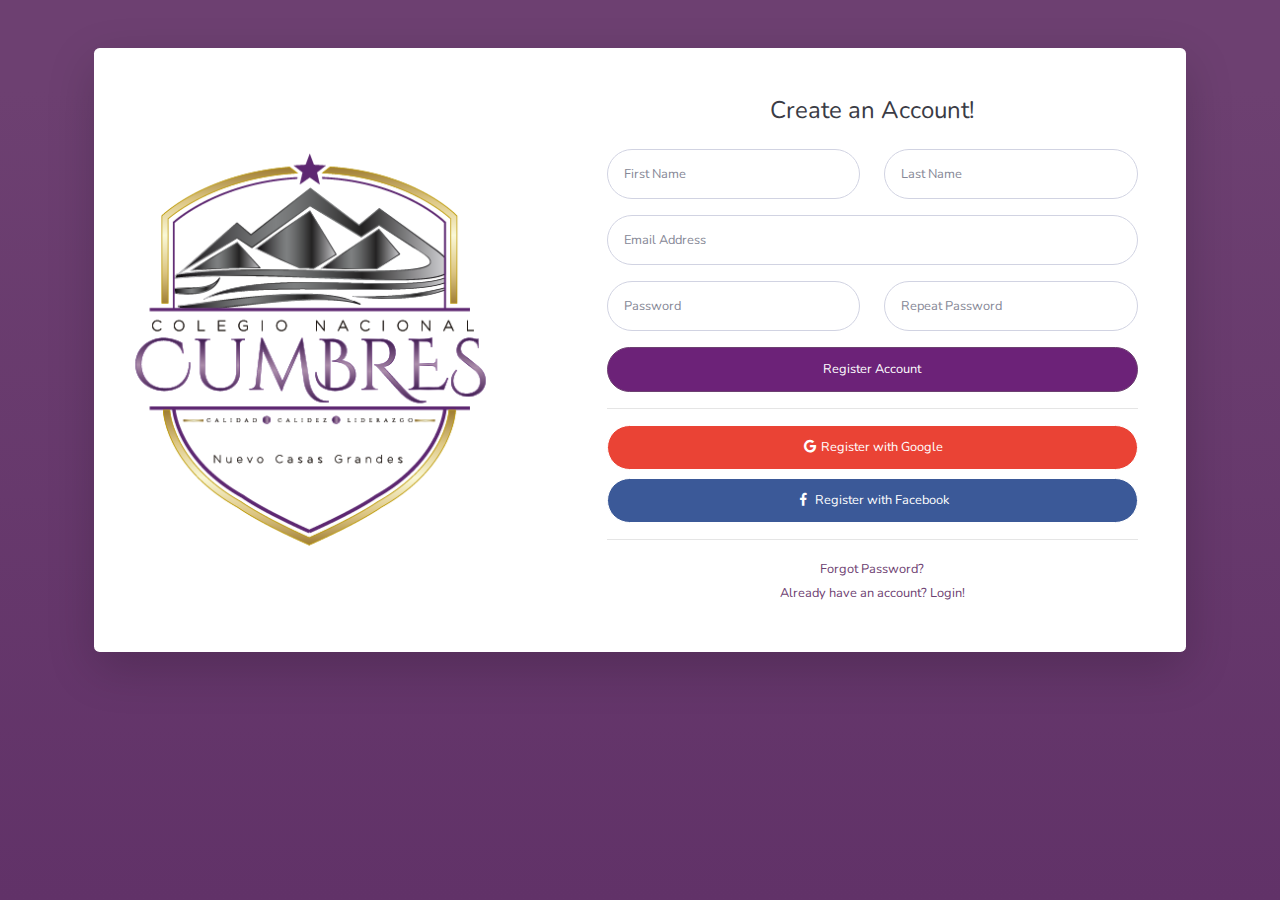
<file: public/register.blade.html>
<!DOCTYPE html>
<html lang="en">

<head>

  <meta charset="utf-8">
  <meta http-equiv="X-UA-Compatible" content="IE=edge">
  <meta name="viewport" content="width=device-width, initial-scale=1, shrink-to-fit=no">
  <meta name="description" content="">
  <meta name="author" content="">

  <title>SB Admin 2 - Register</title>

  <!-- Custom fonts for this template-->
  <link href="vendor/fontawesome-free/css/all.min.css" rel="stylesheet" type="text/css">
  <link href="https://fonts.googleapis.com/css?family=Nunito:200,200i,300,300i,400,400i,600,600i,700,700i,800,800i,900,900i" rel="stylesheet">

  <!-- Custom styles for this template-->
  <link href="css/sb-admin-2.min.css" rel="stylesheet">

</head>

<body class="bg-gradient-primary">

  <div class="container">

    <div class="card o-hidden border-0 shadow-lg my-5">
      <div class="card-body p-0">
        <!-- Nested Row within Card Body -->
        <div class="row">
          <div class="col-lg-5 d-none d-lg-block bg-register-image"></div>
          <div class="col-lg-7">
            <div class="p-5">
              <div class="text-center">
                <h1 class="h4 text-gray-900 mb-4">Create an Account!</h1>
              </div>
              <form class="user">
                <div class="form-group row">
                  <div class="col-sm-6 mb-3 mb-sm-0">
                    <input type="text" class="form-control form-control-user" id="exampleFirstName" placeholder="First Name">
                  </div>
                  <div class="col-sm-6">
                    <input type="text" class="form-control form-control-user" id="exampleLastName" placeholder="Last Name">
                  </div>
                </div>
                <div class="form-group">
                  <input type="email" class="form-control form-control-user" id="exampleInputEmail" placeholder="Email Address">
                </div>
                <div class="form-group row">
                  <div class="col-sm-6 mb-3 mb-sm-0">
                    <input type="password" class="form-control form-control-user" id="exampleInputPassword" placeholder="Password">
                  </div>
                  <div class="col-sm-6">
                    <input type="password" class="form-control form-control-user" id="exampleRepeatPassword" placeholder="Repeat Password">
                  </div>
                </div>
                <a href="login.html" class="btn btn-primary btn-user btn-block">
                  Register Account
                </a>
                <hr>
                <a href="index.html" class="btn btn-google btn-user btn-block">
                  <i class="fab fa-google fa-fw"></i> Register with Google
                </a>
                <a href="index.html" class="btn btn-facebook btn-user btn-block">
                  <i class="fab fa-facebook-f fa-fw"></i> Register with Facebook
                </a>
              </form>
              <hr>
              <div class="text-center">
                <a class="small" href="forgot-password.html">Forgot Password?</a>
              </div>
              <div class="text-center">
                <a class="small" href="login.html">Already have an account? Login!</a>
              </div>
            </div>
          </div>
        </div>
      </div>
    </div>

  </div>

  <!-- Bootstrap core JavaScript-->
  <script src="vendor/jquery/jquery.min.js"></script>
  <script src="vendor/bootstrap/js/bootstrap.bundle.min.js"></script>

  <!-- Core plugin JavaScript-->
  <script src="vendor/jquery-easing/jquery.easing.min.js"></script>

  <!-- Custom scripts for all pages-->
  <script src="js/sb-admin-2.min.js"></script>

</body>

</html>
</file>
<file: public/vendor/fontawesome-free/css/all.min.css>
.fa,.fab,.fal,.far,.fas{-moz-osx-font-smoothing:grayscale;-webkit-font-smoothing:antialiased;display:inline-block;font-style:normal;font-variant:normal;text-rendering:auto;line-height:1}.fa-lg{font-size:1.33333em;line-height:.75em;vertical-align:-.0667em}.fa-xs{font-size:.75em}.fa-sm{font-size:.875em}.fa-1x{font-size:1em}.fa-2x{font-size:2em}.fa-3x{font-size:3em}.fa-4x{font-size:4em}.fa-5x{font-size:5em}.fa-6x{font-size:6em}.fa-7x{font-size:7em}.fa-8x{font-size:8em}.fa-9x{font-size:9em}.fa-10x{font-size:10em}.fa-fw{text-align:center;width:1.25em}.fa-ul{list-style-type:none;margin-left:2.5em;padding-left:0}.fa-ul>li{position:relative}.fa-li{left:-2em;position:absolute;text-align:center;width:2em;line-height:inherit}.fa-border{border:.08em solid #eee;border-radius:.1em;padding:.2em .25em .15em}.fa-pull-left{float:left}.fa-pull-right{float:right}.fa.fa-pull-left,.fab.fa-pull-left,.fal.fa-pull-left,.far.fa-pull-left,.fas.fa-pull-left{margin-right:.3em}.fa.fa-pull-right,.fab.fa-pull-right,.fal.fa-pull-right,.far.fa-pull-right,.fas.fa-pull-right{margin-left:.3em}.fa-spin{animation:fa-spin 2s infinite linear}.fa-pulse{animation:fa-spin 1s infinite steps(8)}@keyframes fa-spin{0%{transform:rotate(0deg)}to{transform:rotate(1turn)}}.fa-rotate-90{-ms-filter:"progid:DXImageTransform.Microsoft.BasicImage(rotation=1)";transform:rotate(90deg)}.fa-rotate-180{-ms-filter:"progid:DXImageTransform.Microsoft.BasicImage(rotation=2)";transform:rotate(180deg)}.fa-rotate-270{-ms-filter:"progid:DXImageTransform.Microsoft.BasicImage(rotation=3)";transform:rotate(270deg)}.fa-flip-horizontal{-ms-filter:"progid:DXImageTransform.Microsoft.BasicImage(rotation=0, mirror=1)";transform:scaleX(-1)}.fa-flip-vertical{transform:scaleY(-1)}.fa-flip-both,.fa-flip-horizontal.fa-flip-vertical,.fa-flip-vertical{-ms-filter:"progid:DXImageTransform.Microsoft.BasicImage(rotation=2, mirror=1)"}.fa-flip-both,.fa-flip-horizontal.fa-flip-vertical{transform:scale(-1)}:root .fa-flip-both,:root .fa-flip-horizontal,:root .fa-flip-vertical,:root .fa-rotate-90,:root .fa-rotate-180,:root .fa-rotate-270{filter:none}.fa-stack{display:inline-block;height:2em;line-height:2em;position:relative;vertical-align:middle;width:2.5em}.fa-stack-1x,.fa-stack-2x{left:0;position:absolute;text-align:center;width:100%}.fa-stack-1x{line-height:inherit}.fa-stack-2x{font-size:2em}.fa-inverse{color:#fff}.fa-500px:before{content:"\f26e"}.fa-accessible-icon:before{content:"\f368"}.fa-accusoft:before{content:"\f369"}.fa-acquisitions-incorporated:before{content:"\f6af"}.fa-ad:before{content:"\f641"}.fa-address-book:before{content:"\f2b9"}.fa-address-card:before{content:"\f2bb"}.fa-adjust:before{content:"\f042"}.fa-adn:before{content:"\f170"}.fa-adobe:before{content:"\f778"}.fa-adversal:before{content:"\f36a"}.fa-affiliatetheme:before{content:"\f36b"}.fa-air-freshener:before{content:"\f5d0"}.fa-algolia:before{content:"\f36c"}.fa-align-center:before{content:"\f037"}.fa-align-justify:before{content:"\f039"}.fa-align-left:before{content:"\f036"}.fa-align-right:before{content:"\f038"}.fa-alipay:before{content:"\f642"}.fa-allergies:before{content:"\f461"}.fa-amazon:before{content:"\f270"}.fa-amazon-pay:before{content:"\f42c"}.fa-ambulance:before{content:"\f0f9"}.fa-american-sign-language-interpreting:before{content:"\f2a3"}.fa-amilia:before{content:"\f36d"}.fa-anchor:before{content:"\f13d"}.fa-android:before{content:"\f17b"}.fa-angellist:before{content:"\f209"}.fa-angle-double-down:before{content:"\f103"}.fa-angle-double-left:before{content:"\f100"}.fa-angle-double-right:before{content:"\f101"}.fa-angle-double-up:before{content:"\f102"}.fa-angle-down:before{content:"\f107"}.fa-angle-left:before{content:"\f104"}.fa-angle-right:before{content:"\f105"}.fa-angle-up:before{content:"\f106"}.fa-angry:before{content:"\f556"}.fa-angrycreative:before{content:"\f36e"}.fa-angular:before{content:"\f420"}.fa-ankh:before{content:"\f644"}.fa-app-store:before{content:"\f36f"}.fa-app-store-ios:before{content:"\f370"}.fa-apper:before{content:"\f371"}.fa-apple:before{content:"\f179"}.fa-apple-alt:before{content:"\f5d1"}.fa-apple-pay:before{content:"\f415"}.fa-archive:before{content:"\f187"}.fa-archway:before{content:"\f557"}.fa-arrow-alt-circle-down:before{content:"\f358"}.fa-arrow-alt-circle-left:before{content:"\f359"}.fa-arrow-alt-circle-right:before{content:"\f35a"}.fa-arrow-alt-circle-up:before{content:"\f35b"}.fa-arrow-circle-down:before{content:"\f0ab"}.fa-arrow-circle-left:before{content:"\f0a8"}.fa-arrow-circle-right:before{content:"\f0a9"}.fa-arrow-circle-up:before{content:"\f0aa"}.fa-arrow-down:before{content:"\f063"}.fa-arrow-left:before{content:"\f060"}.fa-arrow-right:before{content:"\f061"}.fa-arrow-up:before{content:"\f062"}.fa-arrows-alt:before{content:"\f0b2"}.fa-arrows-alt-h:before{content:"\f337"}.fa-arrows-alt-v:before{content:"\f338"}.fa-artstation:before{content:"\f77a"}.fa-assistive-listening-systems:before{content:"\f2a2"}.fa-asterisk:before{content:"\f069"}.fa-asymmetrik:before{content:"\f372"}.fa-at:before{content:"\f1fa"}.fa-atlas:before{content:"\f558"}.fa-atlassian:before{content:"\f77b"}.fa-atom:before{content:"\f5d2"}.fa-audible:before{content:"\f373"}.fa-audio-description:before{content:"\f29e"}.fa-autoprefixer:before{content:"\f41c"}.fa-avianex:before{content:"\f374"}.fa-aviato:before{content:"\f421"}.fa-award:before{content:"\f559"}.fa-aws:before{content:"\f375"}.fa-baby:before{content:"\f77c"}.fa-baby-carriage:before{content:"\f77d"}.fa-backspace:before{content:"\f55a"}.fa-backward:before{content:"\f04a"}.fa-bacon:before{content:"\f7e5"}.fa-balance-scale:before{content:"\f24e"}.fa-ban:before{content:"\f05e"}.fa-band-aid:before{content:"\f462"}.fa-bandcamp:before{content:"\f2d5"}.fa-barcode:before{content:"\f02a"}.fa-bars:before{content:"\f0c9"}.fa-baseball-ball:before{content:"\f433"}.fa-basketball-ball:before{content:"\f434"}.fa-bath:before{content:"\f2cd"}.fa-battery-empty:before{content:"\f244"}.fa-battery-full:before{content:"\f240"}.fa-battery-half:before{content:"\f242"}.fa-battery-quarter:before{content:"\f243"}.fa-battery-three-quarters:before{content:"\f241"}.fa-bed:before{content:"\f236"}.fa-beer:before{content:"\f0fc"}.fa-behance:before{content:"\f1b4"}.fa-behance-square:before{content:"\f1b5"}.fa-bell:before{content:"\f0f3"}.fa-bell-slash:before{content:"\f1f6"}.fa-bezier-curve:before{content:"\f55b"}.fa-bible:before{content:"\f647"}.fa-bicycle:before{content:"\f206"}.fa-bimobject:before{content:"\f378"}.fa-binoculars:before{content:"\f1e5"}.fa-biohazard:before{content:"\f780"}.fa-birthday-cake:before{content:"\f1fd"}.fa-bitbucket:before{content:"\f171"}.fa-bitcoin:before{content:"\f379"}.fa-bity:before{content:"\f37a"}.fa-black-tie:before{content:"\f27e"}.fa-blackberry:before{content:"\f37b"}.fa-blender:before{content:"\f517"}.fa-blender-phone:before{content:"\f6b6"}.fa-blind:before{content:"\f29d"}.fa-blog:before{content:"\f781"}.fa-blogger:before{content:"\f37c"}.fa-blogger-b:before{content:"\f37d"}.fa-bluetooth:before{content:"\f293"}.fa-bluetooth-b:before{content:"\f294"}.fa-bold:before{content:"\f032"}.fa-bolt:before{content:"\f0e7"}.fa-bomb:before{content:"\f1e2"}.fa-bone:before{content:"\f5d7"}.fa-bong:before{content:"\f55c"}.fa-book:before{content:"\f02d"}.fa-book-dead:before{content:"\f6b7"}.fa-book-medical:before{content:"\f7e6"}.fa-book-open:before{content:"\f518"}.fa-book-reader:before{content:"\f5da"}.fa-bookmark:before{content:"\f02e"}.fa-bowling-ball:before{content:"\f436"}.fa-box:before{content:"\f466"}.fa-box-open:before{content:"\f49e"}.fa-boxes:before{content:"\f468"}.fa-braille:before{content:"\f2a1"}.fa-brain:before{content:"\f5dc"}.fa-bread-slice:before{content:"\f7ec"}.fa-briefcase:before{content:"\f0b1"}.fa-briefcase-medical:before{content:"\f469"}.fa-broadcast-tower:before{content:"\f519"}.fa-broom:before{content:"\f51a"}.fa-brush:before{content:"\f55d"}.fa-btc:before{content:"\f15a"}.fa-bug:before{content:"\f188"}.fa-building:before{content:"\f1ad"}.fa-bullhorn:before{content:"\f0a1"}.fa-bullseye:before{content:"\f140"}.fa-burn:before{content:"\f46a"}.fa-buromobelexperte:before{content:"\f37f"}.fa-bus:before{content:"\f207"}.fa-bus-alt:before{content:"\f55e"}.fa-business-time:before{content:"\f64a"}.fa-buysellads:before{content:"\f20d"}.fa-calculator:before{content:"\f1ec"}.fa-calendar:before{content:"\f133"}.fa-calendar-alt:before{content:"\f073"}.fa-calendar-check:before{content:"\f274"}.fa-calendar-day:before{content:"\f783"}.fa-calendar-minus:before{content:"\f272"}.fa-calendar-plus:before{content:"\f271"}.fa-calendar-times:before{content:"\f273"}.fa-calendar-week:before{content:"\f784"}.fa-camera:before{content:"\f030"}.fa-camera-retro:before{content:"\f083"}.fa-campground:before{content:"\f6bb"}.fa-canadian-maple-leaf:before{content:"\f785"}.fa-candy-cane:before{content:"\f786"}.fa-cannabis:before{content:"\f55f"}.fa-capsules:before{content:"\f46b"}.fa-car:before{content:"\f1b9"}.fa-car-alt:before{content:"\f5de"}.fa-car-battery:before{content:"\f5df"}.fa-car-crash:before{content:"\f5e1"}.fa-car-side:before{content:"\f5e4"}.fa-caret-down:before{content:"\f0d7"}.fa-caret-left:before{content:"\f0d9"}.fa-caret-right:before{content:"\f0da"}.fa-caret-square-down:before{content:"\f150"}.fa-caret-square-left:before{content:"\f191"}.fa-caret-square-right:before{content:"\f152"}.fa-caret-square-up:before{content:"\f151"}.fa-caret-up:before{content:"\f0d8"}.fa-carrot:before{content:"\f787"}.fa-cart-arrow-down:before{content:"\f218"}.fa-cart-plus:before{content:"\f217"}.fa-cash-register:before{content:"\f788"}.fa-cat:before{content:"\f6be"}.fa-cc-amazon-pay:before{content:"\f42d"}.fa-cc-amex:before{content:"\f1f3"}.fa-cc-apple-pay:before{content:"\f416"}.fa-cc-diners-club:before{content:"\f24c"}.fa-cc-discover:before{content:"\f1f2"}.fa-cc-jcb:before{content:"\f24b"}.fa-cc-mastercard:before{content:"\f1f1"}.fa-cc-paypal:before{content:"\f1f4"}.fa-cc-stripe:before{content:"\f1f5"}.fa-cc-visa:before{content:"\f1f0"}.fa-centercode:before{content:"\f380"}.fa-centos:before{content:"\f789"}.fa-certificate:before{content:"\f0a3"}.fa-chair:before{content:"\f6c0"}.fa-chalkboard:before{content:"\f51b"}.fa-chalkboard-teacher:before{content:"\f51c"}.fa-charging-station:before{content:"\f5e7"}.fa-chart-area:before{content:"\f1fe"}.fa-chart-bar:before{content:"\f080"}.fa-chart-line:before{content:"\f201"}.fa-chart-pie:before{content:"\f200"}.fa-check:before{content:"\f00c"}.fa-check-circle:before{content:"\f058"}.fa-check-double:before{content:"\f560"}.fa-check-square:before{content:"\f14a"}.fa-cheese:before{content:"\f7ef"}.fa-chess:before{content:"\f439"}.fa-chess-bishop:before{content:"\f43a"}.fa-chess-board:before{content:"\f43c"}.fa-chess-king:before{content:"\f43f"}.fa-chess-knight:before{content:"\f441"}.fa-chess-pawn:before{content:"\f443"}.fa-chess-queen:before{content:"\f445"}.fa-chess-rook:before{content:"\f447"}.fa-chevron-circle-down:before{content:"\f13a"}.fa-chevron-circle-left:before{content:"\f137"}.fa-chevron-circle-right:before{content:"\f138"}.fa-chevron-circle-up:before{content:"\f139"}.fa-chevron-down:before{content:"\f078"}.fa-chevron-left:before{content:"\f053"}.fa-chevron-right:before{content:"\f054"}.fa-chevron-up:before{content:"\f077"}.fa-child:before{content:"\f1ae"}.fa-chrome:before{content:"\f268"}.fa-church:before{content:"\f51d"}.fa-circle:before{content:"\f111"}.fa-circle-notch:before{content:"\f1ce"}.fa-city:before{content:"\f64f"}.fa-clinic-medical:before{content:"\f7f2"}.fa-clipboard:before{content:"\f328"}.fa-clipboard-check:before{content:"\f46c"}.fa-clipboard-list:before{content:"\f46d"}.fa-clock:before{content:"\f017"}.fa-clone:before{content:"\f24d"}.fa-closed-captioning:before{content:"\f20a"}.fa-cloud:before{content:"\f0c2"}.fa-cloud-download-alt:before{content:"\f381"}.fa-cloud-meatball:before{content:"\f73b"}.fa-cloud-moon:before{content:"\f6c3"}.fa-cloud-moon-rain:before{content:"\f73c"}.fa-cloud-rain:before{content:"\f73d"}.fa-cloud-showers-heavy:before{content:"\f740"}.fa-cloud-sun:before{content:"\f6c4"}.fa-cloud-sun-rain:before{content:"\f743"}.fa-cloud-upload-alt:before{content:"\f382"}.fa-cloudscale:before{content:"\f383"}.fa-cloudsmith:before{content:"\f384"}.fa-cloudversify:before{content:"\f385"}.fa-cocktail:before{content:"\f561"}.fa-code:before{content:"\f121"}.fa-code-branch:before{content:"\f126"}.fa-codepen:before{content:"\f1cb"}.fa-codiepie:before{content:"\f284"}.fa-coffee:before{content:"\f0f4"}.fa-cog:before{content:"\f013"}.fa-cogs:before{content:"\f085"}.fa-coins:before{content:"\f51e"}.fa-columns:before{content:"\f0db"}.fa-comment:before{content:"\f075"}.fa-comment-alt:before{content:"\f27a"}.fa-comment-dollar:before{content:"\f651"}.fa-comment-dots:before{content:"\f4ad"}.fa-comment-medical:before{content:"\f7f5"}.fa-comment-slash:before{content:"\f4b3"}.fa-comments:before{content:"\f086"}.fa-comments-dollar:before{content:"\f653"}.fa-compact-disc:before{content:"\f51f"}.fa-compass:before{content:"\f14e"}.fa-compress:before{content:"\f066"}.fa-compress-arrows-alt:before{content:"\f78c"}.fa-concierge-bell:before{content:"\f562"}.fa-confluence:before{content:"\f78d"}.fa-connectdevelop:before{content:"\f20e"}.fa-contao:before{content:"\f26d"}.fa-cookie:before{content:"\f563"}.fa-cookie-bite:before{content:"\f564"}.fa-copy:before{content:"\f0c5"}.fa-copyright:before{content:"\f1f9"}.fa-couch:before{content:"\f4b8"}.fa-cpanel:before{content:"\f388"}.fa-creative-commons:before{content:"\f25e"}.fa-creative-commons-by:before{content:"\f4e7"}.fa-creative-commons-nc:before{content:"\f4e8"}.fa-creative-commons-nc-eu:before{content:"\f4e9"}.fa-creative-commons-nc-jp:before{content:"\f4ea"}.fa-creative-commons-nd:before{content:"\f4eb"}.fa-creative-commons-pd:before{content:"\f4ec"}.fa-creative-commons-pd-alt:before{content:"\f4ed"}.fa-creative-commons-remix:before{content:"\f4ee"}.fa-creative-commons-sa:before{content:"\f4ef"}.fa-creative-commons-sampling:before{content:"\f4f0"}.fa-creative-commons-sampling-plus:before{content:"\f4f1"}.fa-creative-commons-share:before{content:"\f4f2"}.fa-creative-commons-zero:before{content:"\f4f3"}.fa-credit-card:before{content:"\f09d"}.fa-critical-role:before{content:"\f6c9"}.fa-crop:before{content:"\f125"}.fa-crop-alt:before{content:"\f565"}.fa-cross:before{content:"\f654"}.fa-crosshairs:before{content:"\f05b"}.fa-crow:before{content:"\f520"}.fa-crown:before{content:"\f521"}.fa-crutch:before{content:"\f7f7"}.fa-css3:before{content:"\f13c"}.fa-css3-alt:before{content:"\f38b"}.fa-cube:before{content:"\f1b2"}.fa-cubes:before{content:"\f1b3"}.fa-cut:before{content:"\f0c4"}.fa-cuttlefish:before{content:"\f38c"}.fa-d-and-d:before{content:"\f38d"}.fa-d-and-d-beyond:before{content:"\f6ca"}.fa-dashcube:before{content:"\f210"}.fa-database:before{content:"\f1c0"}.fa-deaf:before{content:"\f2a4"}.fa-delicious:before{content:"\f1a5"}.fa-democrat:before{content:"\f747"}.fa-deploydog:before{content:"\f38e"}.fa-deskpro:before{content:"\f38f"}.fa-desktop:before{content:"\f108"}.fa-dev:before{content:"\f6cc"}.fa-deviantart:before{content:"\f1bd"}.fa-dharmachakra:before{content:"\f655"}.fa-dhl:before{content:"\f790"}.fa-diagnoses:before{content:"\f470"}.fa-diaspora:before{content:"\f791"}.fa-dice:before{content:"\f522"}.fa-dice-d20:before{content:"\f6cf"}.fa-dice-d6:before{content:"\f6d1"}.fa-dice-five:before{content:"\f523"}.fa-dice-four:before{content:"\f524"}.fa-dice-one:before{content:"\f525"}.fa-dice-six:before{content:"\f526"}.fa-dice-three:before{content:"\f527"}.fa-dice-two:before{content:"\f528"}.fa-digg:before{content:"\f1a6"}.fa-digital-ocean:before{content:"\f391"}.fa-digital-tachograph:before{content:"\f566"}.fa-directions:before{content:"\f5eb"}.fa-discord:before{content:"\f392"}.fa-discourse:before{content:"\f393"}.fa-divide:before{content:"\f529"}.fa-dizzy:before{content:"\f567"}.fa-dna:before{content:"\f471"}.fa-dochub:before{content:"\f394"}.fa-docker:before{content:"\f395"}.fa-dog:before{content:"\f6d3"}.fa-dollar-sign:before{content:"\f155"}.fa-dolly:before{content:"\f472"}.fa-dolly-flatbed:before{content:"\f474"}.fa-donate:before{content:"\f4b9"}.fa-door-closed:before{content:"\f52a"}.fa-door-open:before{content:"\f52b"}.fa-dot-circle:before{content:"\f192"}.fa-dove:before{content:"\f4ba"}.fa-download:before{content:"\f019"}.fa-draft2digital:before{content:"\f396"}.fa-drafting-compass:before{content:"\f568"}.fa-dragon:before{content:"\f6d5"}.fa-draw-polygon:before{content:"\f5ee"}.fa-dribbble:before{content:"\f17d"}.fa-dribbble-square:before{content:"\f397"}.fa-dropbox:before{content:"\f16b"}.fa-drum:before{content:"\f569"}.fa-drum-steelpan:before{content:"\f56a"}.fa-drumstick-bite:before{content:"\f6d7"}.fa-drupal:before{content:"\f1a9"}.fa-dumbbell:before{content:"\f44b"}.fa-dumpster:before{content:"\f793"}.fa-dumpster-fire:before{content:"\f794"}.fa-dungeon:before{content:"\f6d9"}.fa-dyalog:before{content:"\f399"}.fa-earlybirds:before{content:"\f39a"}.fa-ebay:before{content:"\f4f4"}.fa-edge:before{content:"\f282"}.fa-edit:before{content:"\f044"}.fa-egg:before{content:"\f7fb"}.fa-eject:before{content:"\f052"}.fa-elementor:before{content:"\f430"}.fa-ellipsis-h:before{content:"\f141"}.fa-ellipsis-v:before{content:"\f142"}.fa-ello:before{content:"\f5f1"}.fa-ember:before{content:"\f423"}.fa-empire:before{content:"\f1d1"}.fa-envelope:before{content:"\f0e0"}.fa-envelope-open:before{content:"\f2b6"}.fa-envelope-open-text:before{content:"\f658"}.fa-envelope-square:before{content:"\f199"}.fa-envira:before{content:"\f299"}.fa-equals:before{content:"\f52c"}.fa-eraser:before{content:"\f12d"}.fa-erlang:before{content:"\f39d"}.fa-ethereum:before{content:"\f42e"}.fa-ethernet:before{content:"\f796"}.fa-etsy:before{content:"\f2d7"}.fa-euro-sign:before{content:"\f153"}.fa-exchange-alt:before{content:"\f362"}.fa-exclamation:before{content:"\f12a"}.fa-exclamation-circle:before{content:"\f06a"}.fa-exclamation-triangle:before{content:"\f071"}.fa-expand:before{content:"\f065"}.fa-expand-arrows-alt:before{content:"\f31e"}.fa-expeditedssl:before{content:"\f23e"}.fa-external-link-alt:before{content:"\f35d"}.fa-external-link-square-alt:before{content:"\f360"}.fa-eye:before{content:"\f06e"}.fa-eye-dropper:before{content:"\f1fb"}.fa-eye-slash:before{content:"\f070"}.fa-facebook:before{content:"\f09a"}.fa-facebook-f:before{content:"\f39e"}.fa-facebook-messenger:before{content:"\f39f"}.fa-facebook-square:before{content:"\f082"}.fa-fantasy-flight-games:before{content:"\f6dc"}.fa-fast-backward:before{content:"\f049"}.fa-fast-forward:before{content:"\f050"}.fa-fax:before{content:"\f1ac"}.fa-feather:before{content:"\f52d"}.fa-feather-alt:before{content:"\f56b"}.fa-fedex:before{content:"\f797"}.fa-fedora:before{content:"\f798"}.fa-female:before{content:"\f182"}.fa-fighter-jet:before{content:"\f0fb"}.fa-figma:before{content:"\f799"}.fa-file:before{content:"\f15b"}.fa-file-alt:before{content:"\f15c"}.fa-file-archive:before{content:"\f1c6"}.fa-file-audio:before{content:"\f1c7"}.fa-file-code:before{content:"\f1c9"}.fa-file-contract:before{content:"\f56c"}.fa-file-csv:before{content:"\f6dd"}.fa-file-download:before{content:"\f56d"}.fa-file-excel:before{content:"\f1c3"}.fa-file-export:before{content:"\f56e"}.fa-file-image:before{content:"\f1c5"}.fa-file-import:before{content:"\f56f"}.fa-file-invoice:before{content:"\f570"}.fa-file-invoice-dollar:before{content:"\f571"}.fa-file-medical:before{content:"\f477"}.fa-file-medical-alt:before{content:"\f478"}.fa-file-pdf:before{content:"\f1c1"}.fa-file-powerpoint:before{content:"\f1c4"}.fa-file-prescription:before{content:"\f572"}.fa-file-signature:before{content:"\f573"}.fa-file-upload:before{content:"\f574"}.fa-file-video:before{content:"\f1c8"}.fa-file-word:before{content:"\f1c2"}.fa-fill:before{content:"\f575"}.fa-fill-drip:before{content:"\f576"}.fa-film:before{content:"\f008"}.fa-filter:before{content:"\f0b0"}.fa-fingerprint:before{content:"\f577"}.fa-fire:before{content:"\f06d"}.fa-fire-alt:before{content:"\f7e4"}.fa-fire-extinguisher:before{content:"\f134"}.fa-firefox:before{content:"\f269"}.fa-first-aid:before{content:"\f479"}.fa-first-order:before{content:"\f2b0"}.fa-first-order-alt:before{content:"\f50a"}.fa-firstdraft:before{content:"\f3a1"}.fa-fish:before{content:"\f578"}.fa-fist-raised:before{content:"\f6de"}.fa-flag:before{content:"\f024"}.fa-flag-checkered:before{content:"\f11e"}.fa-flag-usa:before{content:"\f74d"}.fa-flask:before{content:"\f0c3"}.fa-flickr:before{content:"\f16e"}.fa-flipboard:before{content:"\f44d"}.fa-flushed:before{content:"\f579"}.fa-fly:before{content:"\f417"}.fa-folder:before{content:"\f07b"}.fa-folder-minus:before{content:"\f65d"}.fa-folder-open:before{content:"\f07c"}.fa-folder-plus:before{content:"\f65e"}.fa-font:before{content:"\f031"}.fa-font-awesome:before{content:"\f2b4"}.fa-font-awesome-alt:before{content:"\f35c"}.fa-font-awesome-flag:before{content:"\f425"}.fa-font-awesome-logo-full:before{content:"\f4e6"}.fa-fonticons:before{content:"\f280"}.fa-fonticons-fi:before{content:"\f3a2"}.fa-football-ball:before{content:"\f44e"}.fa-fort-awesome:before{content:"\f286"}.fa-fort-awesome-alt:before{content:"\f3a3"}.fa-forumbee:before{content:"\f211"}.fa-forward:before{content:"\f04e"}.fa-foursquare:before{content:"\f180"}.fa-free-code-camp:before{content:"\f2c5"}.fa-freebsd:before{content:"\f3a4"}.fa-frog:before{content:"\f52e"}.fa-frown:before{content:"\f119"}.fa-frown-open:before{content:"\f57a"}.fa-fulcrum:before{content:"\f50b"}.fa-funnel-dollar:before{content:"\f662"}.fa-futbol:before{content:"\f1e3"}.fa-galactic-republic:before{content:"\f50c"}.fa-galactic-senate:before{content:"\f50d"}.fa-gamepad:before{content:"\f11b"}.fa-gas-pump:before{content:"\f52f"}.fa-gavel:before{content:"\f0e3"}.fa-gem:before{content:"\f3a5"}.fa-genderless:before{content:"\f22d"}.fa-get-pocket:before{content:"\f265"}.fa-gg:before{content:"\f260"}.fa-gg-circle:before{content:"\f261"}.fa-ghost:before{content:"\f6e2"}.fa-gift:before{content:"\f06b"}.fa-gifts:before{content:"\f79c"}.fa-git:before{content:"\f1d3"}.fa-git-square:before{content:"\f1d2"}.fa-github:before{content:"\f09b"}.fa-github-alt:before{content:"\f113"}.fa-github-square:before{content:"\f092"}.fa-gitkraken:before{content:"\f3a6"}.fa-gitlab:before{content:"\f296"}.fa-gitter:before{content:"\f426"}.fa-glass-cheers:before{content:"\f79f"}.fa-glass-martini:before{content:"\f000"}.fa-glass-martini-alt:before{content:"\f57b"}.fa-glass-whiskey:before{content:"\f7a0"}.fa-glasses:before{content:"\f530"}.fa-glide:before{content:"\f2a5"}.fa-glide-g:before{content:"\f2a6"}.fa-globe:before{content:"\f0ac"}.fa-globe-africa:before{content:"\f57c"}.fa-globe-americas:before{content:"\f57d"}.fa-globe-asia:before{content:"\f57e"}.fa-globe-europe:before{content:"\f7a2"}.fa-gofore:before{content:"\f3a7"}.fa-golf-ball:before{content:"\f450"}.fa-goodreads:before{content:"\f3a8"}.fa-goodreads-g:before{content:"\f3a9"}.fa-google:before{content:"\f1a0"}.fa-google-drive:before{content:"\f3aa"}.fa-google-play:before{content:"\f3ab"}.fa-google-plus:before{content:"\f2b3"}.fa-google-plus-g:before{content:"\f0d5"}.fa-google-plus-square:before{content:"\f0d4"}.fa-google-wallet:before{content:"\f1ee"}.fa-gopuram:before{content:"\f664"}.fa-graduation-cap:before{content:"\f19d"}.fa-gratipay:before{content:"\f184"}.fa-grav:before{content:"\f2d6"}.fa-greater-than:before{content:"\f531"}.fa-greater-than-equal:before{content:"\f532"}.fa-grimace:before{content:"\f57f"}.fa-grin:before{content:"\f580"}.fa-grin-alt:before{content:"\f581"}.fa-grin-beam:before{content:"\f582"}.fa-grin-beam-sweat:before{content:"\f583"}.fa-grin-hearts:before{content:"\f584"}.fa-grin-squint:before{content:"\f585"}.fa-grin-squint-tears:before{content:"\f586"}.fa-grin-stars:before{content:"\f587"}.fa-grin-tears:before{content:"\f588"}.fa-grin-tongue:before{content:"\f589"}.fa-grin-tongue-squint:before{content:"\f58a"}.fa-grin-tongue-wink:before{content:"\f58b"}.fa-grin-wink:before{content:"\f58c"}.fa-grip-horizontal:before{content:"\f58d"}.fa-grip-lines:before{content:"\f7a4"}.fa-grip-lines-vertical:before{content:"\f7a5"}.fa-grip-vertical:before{content:"\f58e"}.fa-gripfire:before{content:"\f3ac"}.fa-grunt:before{content:"\f3ad"}.fa-guitar:before{content:"\f7a6"}.fa-gulp:before{content:"\f3ae"}.fa-h-square:before{content:"\f0fd"}.fa-hacker-news:before{content:"\f1d4"}.fa-hacker-news-square:before{content:"\f3af"}.fa-hackerrank:before{content:"\f5f7"}.fa-hamburger:before{content:"\f805"}.fa-hammer:before{content:"\f6e3"}.fa-hamsa:before{content:"\f665"}.fa-hand-holding:before{content:"\f4bd"}.fa-hand-holding-heart:before{content:"\f4be"}.fa-hand-holding-usd:before{content:"\f4c0"}.fa-hand-lizard:before{content:"\f258"}.fa-hand-middle-finger:before{content:"\f806"}.fa-hand-paper:before{content:"\f256"}.fa-hand-peace:before{content:"\f25b"}.fa-hand-point-down:before{content:"\f0a7"}.fa-hand-point-left:before{content:"\f0a5"}.fa-hand-point-right:before{content:"\f0a4"}.fa-hand-point-up:before{content:"\f0a6"}.fa-hand-pointer:before{content:"\f25a"}.fa-hand-rock:before{content:"\f255"}.fa-hand-scissors:before{content:"\f257"}.fa-hand-spock:before{content:"\f259"}.fa-hands:before{content:"\f4c2"}.fa-hands-helping:before{content:"\f4c4"}.fa-handshake:before{content:"\f2b5"}.fa-hanukiah:before{content:"\f6e6"}.fa-hard-hat:before{content:"\f807"}.fa-hashtag:before{content:"\f292"}.fa-hat-wizard:before{content:"\f6e8"}.fa-haykal:before{content:"\f666"}.fa-hdd:before{content:"\f0a0"}.fa-heading:before{content:"\f1dc"}.fa-headphones:before{content:"\f025"}.fa-headphones-alt:before{content:"\f58f"}.fa-headset:before{content:"\f590"}.fa-heart:before{content:"\f004"}.fa-heart-broken:before{content:"\f7a9"}.fa-heartbeat:before{content:"\f21e"}.fa-helicopter:before{content:"\f533"}.fa-highlighter:before{content:"\f591"}.fa-hiking:before{content:"\f6ec"}.fa-hippo:before{content:"\f6ed"}.fa-hips:before{content:"\f452"}.fa-hire-a-helper:before{content:"\f3b0"}.fa-history:before{content:"\f1da"}.fa-hockey-puck:before{content:"\f453"}.fa-holly-berry:before{content:"\f7aa"}.fa-home:before{content:"\f015"}.fa-hooli:before{content:"\f427"}.fa-hornbill:before{content:"\f592"}.fa-horse:before{content:"\f6f0"}.fa-horse-head:before{content:"\f7ab"}.fa-hospital:before{content:"\f0f8"}.fa-hospital-alt:before{content:"\f47d"}.fa-hospital-symbol:before{content:"\f47e"}.fa-hot-tub:before{content:"\f593"}.fa-hotdog:before{content:"\f80f"}.fa-hotel:before{content:"\f594"}.fa-hotjar:before{content:"\f3b1"}.fa-hourglass:before{content:"\f254"}.fa-hourglass-end:before{content:"\f253"}.fa-hourglass-half:before{content:"\f252"}.fa-hourglass-start:before{content:"\f251"}.fa-house-damage:before{content:"\f6f1"}.fa-houzz:before{content:"\f27c"}.fa-hryvnia:before{content:"\f6f2"}.fa-html5:before{content:"\f13b"}.fa-hubspot:before{content:"\f3b2"}.fa-i-cursor:before{content:"\f246"}.fa-ice-cream:before{content:"\f810"}.fa-icicles:before{content:"\f7ad"}.fa-id-badge:before{content:"\f2c1"}.fa-id-card:before{content:"\f2c2"}.fa-id-card-alt:before{content:"\f47f"}.fa-igloo:before{content:"\f7ae"}.fa-image:before{content:"\f03e"}.fa-images:before{content:"\f302"}.fa-imdb:before{content:"\f2d8"}.fa-inbox:before{content:"\f01c"}.fa-indent:before{content:"\f03c"}.fa-industry:before{content:"\f275"}.fa-infinity:before{content:"\f534"}.fa-info:before{content:"\f129"}.fa-info-circle:before{content:"\f05a"}.fa-instagram:before{content:"\f16d"}.fa-intercom:before{content:"\f7af"}.fa-internet-explorer:before{content:"\f26b"}.fa-invision:before{content:"\f7b0"}.fa-ioxhost:before{content:"\f208"}.fa-italic:before{content:"\f033"}.fa-itunes:before{content:"\f3b4"}.fa-itunes-note:before{content:"\f3b5"}.fa-java:before{content:"\f4e4"}.fa-jedi:before{content:"\f669"}.fa-jedi-order:before{content:"\f50e"}.fa-jenkins:before{content:"\f3b6"}.fa-jira:before{content:"\f7b1"}.fa-joget:before{content:"\f3b7"}.fa-joint:before{content:"\f595"}.fa-joomla:before{content:"\f1aa"}.fa-journal-whills:before{content:"\f66a"}.fa-js:before{content:"\f3b8"}.fa-js-square:before{content:"\f3b9"}.fa-jsfiddle:before{content:"\f1cc"}.fa-kaaba:before{content:"\f66b"}.fa-kaggle:before{content:"\f5fa"}.fa-key:before{content:"\f084"}.fa-keybase:before{content:"\f4f5"}.fa-keyboard:before{content:"\f11c"}.fa-keycdn:before{content:"\f3ba"}.fa-khanda:before{content:"\f66d"}.fa-kickstarter:before{content:"\f3bb"}.fa-kickstarter-k:before{content:"\f3bc"}.fa-kiss:before{content:"\f596"}.fa-kiss-beam:before{content:"\f597"}.fa-kiss-wink-heart:before{content:"\f598"}.fa-kiwi-bird:before{content:"\f535"}.fa-korvue:before{content:"\f42f"}.fa-landmark:before{content:"\f66f"}.fa-language:before{content:"\f1ab"}.fa-laptop:before{content:"\f109"}.fa-laptop-code:before{content:"\f5fc"}.fa-laptop-medical:before{content:"\f812"}.fa-laravel:before{content:"\f3bd"}.fa-lastfm:before{content:"\f202"}.fa-lastfm-square:before{content:"\f203"}.fa-laugh:before{content:"\f599"}.fa-laugh-beam:before{content:"\f59a"}.fa-laugh-squint:before{content:"\f59b"}.fa-laugh-wink:before{content:"\f59c"}.fa-layer-group:before{content:"\f5fd"}.fa-leaf:before{content:"\f06c"}.fa-leanpub:before{content:"\f212"}.fa-lemon:before{content:"\f094"}.fa-less:before{content:"\f41d"}.fa-less-than:before{content:"\f536"}.fa-less-than-equal:before{content:"\f537"}.fa-level-down-alt:before{content:"\f3be"}.fa-level-up-alt:before{content:"\f3bf"}.fa-life-ring:before{content:"\f1cd"}.fa-lightbulb:before{content:"\f0eb"}.fa-line:before{content:"\f3c0"}.fa-link:before{content:"\f0c1"}.fa-linkedin:before{content:"\f08c"}.fa-linkedin-in:before{content:"\f0e1"}.fa-linode:before{content:"\f2b8"}.fa-linux:before{content:"\f17c"}.fa-lira-sign:before{content:"\f195"}.fa-list:before{content:"\f03a"}.fa-list-alt:before{content:"\f022"}.fa-list-ol:before{content:"\f0cb"}.fa-list-ul:before{content:"\f0ca"}.fa-location-arrow:before{content:"\f124"}.fa-lock:before{content:"\f023"}.fa-lock-open:before{content:"\f3c1"}.fa-long-arrow-alt-down:before{content:"\f309"}.fa-long-arrow-alt-left:before{content:"\f30a"}.fa-long-arrow-alt-right:before{content:"\f30b"}.fa-long-arrow-alt-up:before{content:"\f30c"}.fa-low-vision:before{content:"\f2a8"}.fa-luggage-cart:before{content:"\f59d"}.fa-lyft:before{content:"\f3c3"}.fa-magento:before{content:"\f3c4"}.fa-magic:before{content:"\f0d0"}.fa-magnet:before{content:"\f076"}.fa-mail-bulk:before{content:"\f674"}.fa-mailchimp:before{content:"\f59e"}.fa-male:before{content:"\f183"}.fa-mandalorian:before{content:"\f50f"}.fa-map:before{content:"\f279"}.fa-map-marked:before{content:"\f59f"}.fa-map-marked-alt:before{content:"\f5a0"}.fa-map-marker:before{content:"\f041"}.fa-map-marker-alt:before{content:"\f3c5"}.fa-map-pin:before{content:"\f276"}.fa-map-signs:before{content:"\f277"}.fa-markdown:before{content:"\f60f"}.fa-marker:before{content:"\f5a1"}.fa-mars:before{content:"\f222"}.fa-mars-double:before{content:"\f227"}.fa-mars-stroke:before{content:"\f229"}.fa-mars-stroke-h:before{content:"\f22b"}.fa-mars-stroke-v:before{content:"\f22a"}.fa-mask:before{content:"\f6fa"}.fa-mastodon:before{content:"\f4f6"}.fa-maxcdn:before{content:"\f136"}.fa-medal:before{content:"\f5a2"}.fa-medapps:before{content:"\f3c6"}.fa-medium:before{content:"\f23a"}.fa-medium-m:before{content:"\f3c7"}.fa-medkit:before{content:"\f0fa"}.fa-medrt:before{content:"\f3c8"}.fa-meetup:before{content:"\f2e0"}.fa-megaport:before{content:"\f5a3"}.fa-meh:before{content:"\f11a"}.fa-meh-blank:before{content:"\f5a4"}.fa-meh-rolling-eyes:before{content:"\f5a5"}.fa-memory:before{content:"\f538"}.fa-mendeley:before{content:"\f7b3"}.fa-menorah:before{content:"\f676"}.fa-mercury:before{content:"\f223"}.fa-meteor:before{content:"\f753"}.fa-microchip:before{content:"\f2db"}.fa-microphone:before{content:"\f130"}.fa-microphone-alt:before{content:"\f3c9"}.fa-microphone-alt-slash:before{content:"\f539"}.fa-microphone-slash:before{content:"\f131"}.fa-microscope:before{content:"\f610"}.fa-microsoft:before{content:"\f3ca"}.fa-minus:before{content:"\f068"}.fa-minus-circle:before{content:"\f056"}.fa-minus-square:before{content:"\f146"}.fa-mitten:before{content:"\f7b5"}.fa-mix:before{content:"\f3cb"}.fa-mixcloud:before{content:"\f289"}.fa-mizuni:before{content:"\f3cc"}.fa-mobile:before{content:"\f10b"}.fa-mobile-alt:before{content:"\f3cd"}.fa-modx:before{content:"\f285"}.fa-monero:before{content:"\f3d0"}.fa-money-bill:before{content:"\f0d6"}.fa-money-bill-alt:before{content:"\f3d1"}.fa-money-bill-wave:before{content:"\f53a"}.fa-money-bill-wave-alt:before{content:"\f53b"}.fa-money-check:before{content:"\f53c"}.fa-money-check-alt:before{content:"\f53d"}.fa-monument:before{content:"\f5a6"}.fa-moon:before{content:"\f186"}.fa-mortar-pestle:before{content:"\f5a7"}.fa-mosque:before{content:"\f678"}.fa-motorcycle:before{content:"\f21c"}.fa-mountain:before{content:"\f6fc"}.fa-mouse-pointer:before{content:"\f245"}.fa-mug-hot:before{content:"\f7b6"}.fa-music:before{content:"\f001"}.fa-napster:before{content:"\f3d2"}.fa-neos:before{content:"\f612"}.fa-network-wired:before{content:"\f6ff"}.fa-neuter:before{content:"\f22c"}.fa-newspaper:before{content:"\f1ea"}.fa-nimblr:before{content:"\f5a8"}.fa-nintendo-switch:before{content:"\f418"}.fa-node:before{content:"\f419"}.fa-node-js:before{content:"\f3d3"}.fa-not-equal:before{content:"\f53e"}.fa-notes-medical:before{content:"\f481"}.fa-npm:before{content:"\f3d4"}.fa-ns8:before{content:"\f3d5"}.fa-nutritionix:before{content:"\f3d6"}.fa-object-group:before{content:"\f247"}.fa-object-ungroup:before{content:"\f248"}.fa-odnoklassniki:before{content:"\f263"}.fa-odnoklassniki-square:before{content:"\f264"}.fa-oil-can:before{content:"\f613"}.fa-old-republic:before{content:"\f510"}.fa-om:before{content:"\f679"}.fa-opencart:before{content:"\f23d"}.fa-openid:before{content:"\f19b"}.fa-opera:before{content:"\f26a"}.fa-optin-monster:before{content:"\f23c"}.fa-osi:before{content:"\f41a"}.fa-otter:before{content:"\f700"}.fa-outdent:before{content:"\f03b"}.fa-page4:before{content:"\f3d7"}.fa-pagelines:before{content:"\f18c"}.fa-pager:before{content:"\f815"}.fa-paint-brush:before{content:"\f1fc"}.fa-paint-roller:before{content:"\f5aa"}.fa-palette:before{content:"\f53f"}.fa-palfed:before{content:"\f3d8"}.fa-pallet:before{content:"\f482"}.fa-paper-plane:before{content:"\f1d8"}.fa-paperclip:before{content:"\f0c6"}.fa-parachute-box:before{content:"\f4cd"}.fa-paragraph:before{content:"\f1dd"}.fa-parking:before{content:"\f540"}.fa-passport:before{content:"\f5ab"}.fa-pastafarianism:before{content:"\f67b"}.fa-paste:before{content:"\f0ea"}.fa-patreon:before{content:"\f3d9"}.fa-pause:before{content:"\f04c"}.fa-pause-circle:before{content:"\f28b"}.fa-paw:before{content:"\f1b0"}.fa-paypal:before{content:"\f1ed"}.fa-peace:before{content:"\f67c"}.fa-pen:before{content:"\f304"}.fa-pen-alt:before{content:"\f305"}.fa-pen-fancy:before{content:"\f5ac"}.fa-pen-nib:before{content:"\f5ad"}.fa-pen-square:before{content:"\f14b"}.fa-pencil-alt:before{content:"\f303"}.fa-pencil-ruler:before{content:"\f5ae"}.fa-penny-arcade:before{content:"\f704"}.fa-people-carry:before{content:"\f4ce"}.fa-pepper-hot:before{content:"\f816"}.fa-percent:before{content:"\f295"}.fa-percentage:before{content:"\f541"}.fa-periscope:before{content:"\f3da"}.fa-person-booth:before{content:"\f756"}.fa-phabricator:before{content:"\f3db"}.fa-phoenix-framework:before{content:"\f3dc"}.fa-phoenix-squadron:before{content:"\f511"}.fa-phone:before{content:"\f095"}.fa-phone-slash:before{content:"\f3dd"}.fa-phone-square:before{content:"\f098"}.fa-phone-volume:before{content:"\f2a0"}.fa-php:before{content:"\f457"}.fa-pied-piper:before{content:"\f2ae"}.fa-pied-piper-alt:before{content:"\f1a8"}.fa-pied-piper-hat:before{content:"\f4e5"}.fa-pied-piper-pp:before{content:"\f1a7"}.fa-piggy-bank:before{content:"\f4d3"}.fa-pills:before{content:"\f484"}.fa-pinterest:before{content:"\f0d2"}.fa-pinterest-p:before{content:"\f231"}.fa-pinterest-square:before{content:"\f0d3"}.fa-pizza-slice:before{content:"\f818"}.fa-place-of-worship:before{content:"\f67f"}.fa-plane:before{content:"\f072"}.fa-plane-arrival:before{content:"\f5af"}.fa-plane-departure:before{content:"\f5b0"}.fa-play:before{content:"\f04b"}.fa-play-circle:before{content:"\f144"}.fa-playstation:before{content:"\f3df"}.fa-plug:before{content:"\f1e6"}.fa-plus:before{content:"\f067"}.fa-plus-circle:before{content:"\f055"}.fa-plus-square:before{content:"\f0fe"}.fa-podcast:before{content:"\f2ce"}.fa-poll:before{content:"\f681"}.fa-poll-h:before{content:"\f682"}.fa-poo:before{content:"\f2fe"}.fa-poo-storm:before{content:"\f75a"}.fa-poop:before{content:"\f619"}.fa-portrait:before{content:"\f3e0"}.fa-pound-sign:before{content:"\f154"}.fa-power-off:before{content:"\f011"}.fa-pray:before{content:"\f683"}.fa-praying-hands:before{content:"\f684"}.fa-prescription:before{content:"\f5b1"}.fa-prescription-bottle:before{content:"\f485"}.fa-prescription-bottle-alt:before{content:"\f486"}.fa-print:before{content:"\f02f"}.fa-procedures:before{content:"\f487"}.fa-product-hunt:before{content:"\f288"}.fa-project-diagram:before{content:"\f542"}.fa-pushed:before{content:"\f3e1"}.fa-puzzle-piece:before{content:"\f12e"}.fa-python:before{content:"\f3e2"}.fa-qq:before{content:"\f1d6"}.fa-qrcode:before{content:"\f029"}.fa-question:before{content:"\f128"}.fa-question-circle:before{content:"\f059"}.fa-quidditch:before{content:"\f458"}.fa-quinscape:before{content:"\f459"}.fa-quora:before{content:"\f2c4"}.fa-quote-left:before{content:"\f10d"}.fa-quote-right:before{content:"\f10e"}.fa-quran:before{content:"\f687"}.fa-r-project:before{content:"\f4f7"}.fa-radiation:before{content:"\f7b9"}.fa-radiation-alt:before{content:"\f7ba"}.fa-rainbow:before{content:"\f75b"}.fa-random:before{content:"\f074"}.fa-raspberry-pi:before{content:"\f7bb"}.fa-ravelry:before{content:"\f2d9"}.fa-react:before{content:"\f41b"}.fa-reacteurope:before{content:"\f75d"}.fa-readme:before{content:"\f4d5"}.fa-rebel:before{content:"\f1d0"}.fa-receipt:before{content:"\f543"}.fa-recycle:before{content:"\f1b8"}.fa-red-river:before{content:"\f3e3"}.fa-reddit:before{content:"\f1a1"}.fa-reddit-alien:before{content:"\f281"}.fa-reddit-square:before{content:"\f1a2"}.fa-redhat:before{content:"\f7bc"}.fa-redo:before{content:"\f01e"}.fa-redo-alt:before{content:"\f2f9"}.fa-registered:before{content:"\f25d"}.fa-renren:before{content:"\f18b"}.fa-reply:before{content:"\f3e5"}.fa-reply-all:before{content:"\f122"}.fa-replyd:before{content:"\f3e6"}.fa-republican:before{content:"\f75e"}.fa-researchgate:before{content:"\f4f8"}.fa-resolving:before{content:"\f3e7"}.fa-restroom:before{content:"\f7bd"}.fa-retweet:before{content:"\f079"}.fa-rev:before{content:"\f5b2"}.fa-ribbon:before{content:"\f4d6"}.fa-ring:before{content:"\f70b"}.fa-road:before{content:"\f018"}.fa-robot:before{content:"\f544"}.fa-rocket:before{content:"\f135"}.fa-rocketchat:before{content:"\f3e8"}.fa-rockrms:before{content:"\f3e9"}.fa-route:before{content:"\f4d7"}.fa-rss:before{content:"\f09e"}.fa-rss-square:before{content:"\f143"}.fa-ruble-sign:before{content:"\f158"}.fa-ruler:before{content:"\f545"}.fa-ruler-combined:before{content:"\f546"}.fa-ruler-horizontal:before{content:"\f547"}.fa-ruler-vertical:before{content:"\f548"}.fa-running:before{content:"\f70c"}.fa-rupee-sign:before{content:"\f156"}.fa-sad-cry:before{content:"\f5b3"}.fa-sad-tear:before{content:"\f5b4"}.fa-safari:before{content:"\f267"}.fa-sass:before{content:"\f41e"}.fa-satellite:before{content:"\f7bf"}.fa-satellite-dish:before{content:"\f7c0"}.fa-save:before{content:"\f0c7"}.fa-schlix:before{content:"\f3ea"}.fa-school:before{content:"\f549"}.fa-screwdriver:before{content:"\f54a"}.fa-scribd:before{content:"\f28a"}.fa-scroll:before{content:"\f70e"}.fa-sd-card:before{content:"\f7c2"}.fa-search:before{content:"\f002"}.fa-search-dollar:before{content:"\f688"}.fa-search-location:before{content:"\f689"}.fa-search-minus:before{content:"\f010"}.fa-search-plus:before{content:"\f00e"}.fa-searchengin:before{content:"\f3eb"}.fa-seedling:before{content:"\f4d8"}.fa-sellcast:before{content:"\f2da"}.fa-sellsy:before{content:"\f213"}.fa-server:before{content:"\f233"}.fa-servicestack:before{content:"\f3ec"}.fa-shapes:before{content:"\f61f"}.fa-share:before{content:"\f064"}.fa-share-alt:before{content:"\f1e0"}.fa-share-alt-square:before{content:"\f1e1"}.fa-share-square:before{content:"\f14d"}.fa-shekel-sign:before{content:"\f20b"}.fa-shield-alt:before{content:"\f3ed"}.fa-ship:before{content:"\f21a"}.fa-shipping-fast:before{content:"\f48b"}.fa-shirtsinbulk:before{content:"\f214"}.fa-shoe-prints:before{content:"\f54b"}.fa-shopping-bag:before{content:"\f290"}.fa-shopping-basket:before{content:"\f291"}.fa-shopping-cart:before{content:"\f07a"}.fa-shopware:before{content:"\f5b5"}.fa-shower:before{content:"\f2cc"}.fa-shuttle-van:before{content:"\f5b6"}.fa-sign:before{content:"\f4d9"}.fa-sign-in-alt:before{content:"\f2f6"}.fa-sign-language:before{content:"\f2a7"}.fa-sign-out-alt:before{content:"\f2f5"}.fa-signal:before{content:"\f012"}.fa-signature:before{content:"\f5b7"}.fa-sim-card:before{content:"\f7c4"}.fa-simplybuilt:before{content:"\f215"}.fa-sistrix:before{content:"\f3ee"}.fa-sitemap:before{content:"\f0e8"}.fa-sith:before{content:"\f512"}.fa-skating:before{content:"\f7c5"}.fa-sketch:before{content:"\f7c6"}.fa-skiing:before{content:"\f7c9"}.fa-skiing-nordic:before{content:"\f7ca"}.fa-skull:before{content:"\f54c"}.fa-skull-crossbones:before{content:"\f714"}.fa-skyatlas:before{content:"\f216"}.fa-skype:before{content:"\f17e"}.fa-slack:before{content:"\f198"}.fa-slack-hash:before{content:"\f3ef"}.fa-slash:before{content:"\f715"}.fa-sleigh:before{content:"\f7cc"}.fa-sliders-h:before{content:"\f1de"}.fa-slideshare:before{content:"\f1e7"}.fa-smile:before{content:"\f118"}.fa-smile-beam:before{content:"\f5b8"}.fa-smile-wink:before{content:"\f4da"}.fa-smog:before{content:"\f75f"}.fa-smoking:before{content:"\f48d"}.fa-smoking-ban:before{content:"\f54d"}.fa-sms:before{content:"\f7cd"}.fa-snapchat:before{content:"\f2ab"}.fa-snapchat-ghost:before{content:"\f2ac"}.fa-snapchat-square:before{content:"\f2ad"}.fa-snowboarding:before{content:"\f7ce"}.fa-snowflake:before{content:"\f2dc"}.fa-snowman:before{content:"\f7d0"}.fa-snowplow:before{content:"\f7d2"}.fa-socks:before{content:"\f696"}.fa-solar-panel:before{content:"\f5ba"}.fa-sort:before{content:"\f0dc"}.fa-sort-alpha-down:before{content:"\f15d"}.fa-sort-alpha-up:before{content:"\f15e"}.fa-sort-amount-down:before{content:"\f160"}.fa-sort-amount-up:before{content:"\f161"}.fa-sort-down:before{content:"\f0dd"}.fa-sort-numeric-down:before{content:"\f162"}.fa-sort-numeric-up:before{content:"\f163"}.fa-sort-up:before{content:"\f0de"}.fa-soundcloud:before{content:"\f1be"}.fa-sourcetree:before{content:"\f7d3"}.fa-spa:before{content:"\f5bb"}.fa-space-shuttle:before{content:"\f197"}.fa-speakap:before{content:"\f3f3"}.fa-spider:before{content:"\f717"}.fa-spinner:before{content:"\f110"}.fa-splotch:before{content:"\f5bc"}.fa-spotify:before{content:"\f1bc"}.fa-spray-can:before{content:"\f5bd"}.fa-square:before{content:"\f0c8"}.fa-square-full:before{content:"\f45c"}.fa-square-root-alt:before{content:"\f698"}.fa-squarespace:before{content:"\f5be"}.fa-stack-exchange:before{content:"\f18d"}.fa-stack-overflow:before{content:"\f16c"}.fa-stamp:before{content:"\f5bf"}.fa-star:before{content:"\f005"}.fa-star-and-crescent:before{content:"\f699"}.fa-star-half:before{content:"\f089"}.fa-star-half-alt:before{content:"\f5c0"}.fa-star-of-david:before{content:"\f69a"}.fa-star-of-life:before{content:"\f621"}.fa-staylinked:before{content:"\f3f5"}.fa-steam:before{content:"\f1b6"}.fa-steam-square:before{content:"\f1b7"}.fa-steam-symbol:before{content:"\f3f6"}.fa-step-backward:before{content:"\f048"}.fa-step-forward:before{content:"\f051"}.fa-stethoscope:before{content:"\f0f1"}.fa-sticker-mule:before{content:"\f3f7"}.fa-sticky-note:before{content:"\f249"}.fa-stop:before{content:"\f04d"}.fa-stop-circle:before{content:"\f28d"}.fa-stopwatch:before{content:"\f2f2"}.fa-store:before{content:"\f54e"}.fa-store-alt:before{content:"\f54f"}.fa-strava:before{content:"\f428"}.fa-stream:before{content:"\f550"}.fa-street-view:before{content:"\f21d"}.fa-strikethrough:before{content:"\f0cc"}.fa-stripe:before{content:"\f429"}.fa-stripe-s:before{content:"\f42a"}.fa-stroopwafel:before{content:"\f551"}.fa-studiovinari:before{content:"\f3f8"}.fa-stumbleupon:before{content:"\f1a4"}.fa-stumbleupon-circle:before{content:"\f1a3"}.fa-subscript:before{content:"\f12c"}.fa-subway:before{content:"\f239"}.fa-suitcase:before{content:"\f0f2"}.fa-suitcase-rolling:before{content:"\f5c1"}.fa-sun:before{content:"\f185"}.fa-superpowers:before{content:"\f2dd"}.fa-superscript:before{content:"\f12b"}.fa-supple:before{content:"\f3f9"}.fa-surprise:before{content:"\f5c2"}.fa-suse:before{content:"\f7d6"}.fa-swatchbook:before{content:"\f5c3"}.fa-swimmer:before{content:"\f5c4"}.fa-swimming-pool:before{content:"\f5c5"}.fa-synagogue:before{content:"\f69b"}.fa-sync:before{content:"\f021"}.fa-sync-alt:before{content:"\f2f1"}.fa-syringe:before{content:"\f48e"}.fa-table:before{content:"\f0ce"}.fa-table-tennis:before{content:"\f45d"}.fa-tablet:before{content:"\f10a"}.fa-tablet-alt:before{content:"\f3fa"}.fa-tablets:before{content:"\f490"}.fa-tachometer-alt:before{content:"\f3fd"}.fa-tag:before{content:"\f02b"}.fa-tags:before{content:"\f02c"}.fa-tape:before{content:"\f4db"}.fa-tasks:before{content:"\f0ae"}.fa-taxi:before{content:"\f1ba"}.fa-teamspeak:before{content:"\f4f9"}.fa-teeth:before{content:"\f62e"}.fa-teeth-open:before{content:"\f62f"}.fa-telegram:before{content:"\f2c6"}.fa-telegram-plane:before{content:"\f3fe"}.fa-temperature-high:before{content:"\f769"}.fa-temperature-low:before{content:"\f76b"}.fa-tencent-weibo:before{content:"\f1d5"}.fa-tenge:before{content:"\f7d7"}.fa-terminal:before{content:"\f120"}.fa-text-height:before{content:"\f034"}.fa-text-width:before{content:"\f035"}.fa-th:before{content:"\f00a"}.fa-th-large:before{content:"\f009"}.fa-th-list:before{content:"\f00b"}.fa-the-red-yeti:before{content:"\f69d"}.fa-theater-masks:before{content:"\f630"}.fa-themeco:before{content:"\f5c6"}.fa-themeisle:before{content:"\f2b2"}.fa-thermometer:before{content:"\f491"}.fa-thermometer-empty:before{content:"\f2cb"}.fa-thermometer-full:before{content:"\f2c7"}.fa-thermometer-half:before{content:"\f2c9"}.fa-thermometer-quarter:before{content:"\f2ca"}.fa-thermometer-three-quarters:before{content:"\f2c8"}.fa-think-peaks:before{content:"\f731"}.fa-thumbs-down:before{content:"\f165"}.fa-thumbs-up:before{content:"\f164"}.fa-thumbtack:before{content:"\f08d"}.fa-ticket-alt:before{content:"\f3ff"}.fa-times:before{content:"\f00d"}.fa-times-circle:before{content:"\f057"}.fa-tint:before{content:"\f043"}.fa-tint-slash:before{content:"\f5c7"}.fa-tired:before{content:"\f5c8"}.fa-toggle-off:before{content:"\f204"}.fa-toggle-on:before{content:"\f205"}.fa-toilet:before{content:"\f7d8"}.fa-toilet-paper:before{content:"\f71e"}.fa-toolbox:before{content:"\f552"}.fa-tools:before{content:"\f7d9"}.fa-tooth:before{content:"\f5c9"}.fa-torah:before{content:"\f6a0"}.fa-torii-gate:before{content:"\f6a1"}.fa-tractor:before{content:"\f722"}.fa-trade-federation:before{content:"\f513"}.fa-trademark:before{content:"\f25c"}.fa-traffic-light:before{content:"\f637"}.fa-train:before{content:"\f238"}.fa-tram:before{content:"\f7da"}.fa-transgender:before{content:"\f224"}.fa-transgender-alt:before{content:"\f225"}.fa-trash:before{content:"\f1f8"}.fa-trash-alt:before{content:"\f2ed"}.fa-trash-restore:before{content:"\f829"}.fa-trash-restore-alt:before{content:"\f82a"}.fa-tree:before{content:"\f1bb"}.fa-trello:before{content:"\f181"}.fa-tripadvisor:before{content:"\f262"}.fa-trophy:before{content:"\f091"}.fa-truck:before{content:"\f0d1"}.fa-truck-loading:before{content:"\f4de"}.fa-truck-monster:before{content:"\f63b"}.fa-truck-moving:before{content:"\f4df"}.fa-truck-pickup:before{content:"\f63c"}.fa-tshirt:before{content:"\f553"}.fa-tty:before{content:"\f1e4"}.fa-tumblr:before{content:"\f173"}.fa-tumblr-square:before{content:"\f174"}.fa-tv:before{content:"\f26c"}.fa-twitch:before{content:"\f1e8"}.fa-twitter:before{content:"\f099"}.fa-twitter-square:before{content:"\f081"}.fa-typo3:before{content:"\f42b"}.fa-uber:before{content:"\f402"}.fa-ubuntu:before{content:"\f7df"}.fa-uikit:before{content:"\f403"}.fa-umbrella:before{content:"\f0e9"}.fa-umbrella-beach:before{content:"\f5ca"}.fa-underline:before{content:"\f0cd"}.fa-undo:before{content:"\f0e2"}.fa-undo-alt:before{content:"\f2ea"}.fa-uniregistry:before{content:"\f404"}.fa-universal-access:before{content:"\f29a"}.fa-university:before{content:"\f19c"}.fa-unlink:before{content:"\f127"}.fa-unlock:before{content:"\f09c"}.fa-unlock-alt:before{content:"\f13e"}.fa-untappd:before{content:"\f405"}.fa-upload:before{content:"\f093"}.fa-ups:before{content:"\f7e0"}.fa-usb:before{content:"\f287"}.fa-user:before{content:"\f007"}.fa-user-alt:before{content:"\f406"}.fa-user-alt-slash:before{content:"\f4fa"}.fa-user-astronaut:before{content:"\f4fb"}.fa-user-check:before{content:"\f4fc"}.fa-user-circle:before{content:"\f2bd"}.fa-user-clock:before{content:"\f4fd"}.fa-user-cog:before{content:"\f4fe"}.fa-user-edit:before{content:"\f4ff"}.fa-user-friends:before{content:"\f500"}.fa-user-graduate:before{content:"\f501"}.fa-user-injured:before{content:"\f728"}.fa-user-lock:before{content:"\f502"}.fa-user-md:before{content:"\f0f0"}.fa-user-minus:before{content:"\f503"}.fa-user-ninja:before{content:"\f504"}.fa-user-nurse:before{content:"\f82f"}.fa-user-plus:before{content:"\f234"}.fa-user-secret:before{content:"\f21b"}.fa-user-shield:before{content:"\f505"}.fa-user-slash:before{content:"\f506"}.fa-user-tag:before{content:"\f507"}.fa-user-tie:before{content:"\f508"}.fa-user-times:before{content:"\f235"}.fa-users:before{content:"\f0c0"}.fa-users-cog:before{content:"\f509"}.fa-usps:before{content:"\f7e1"}.fa-ussunnah:before{content:"\f407"}.fa-utensil-spoon:before{content:"\f2e5"}.fa-utensils:before{content:"\f2e7"}.fa-vaadin:before{content:"\f408"}.fa-vector-square:before{content:"\f5cb"}.fa-venus:before{content:"\f221"}.fa-venus-double:before{content:"\f226"}.fa-venus-mars:before{content:"\f228"}.fa-viacoin:before{content:"\f237"}.fa-viadeo:before{content:"\f2a9"}.fa-viadeo-square:before{content:"\f2aa"}.fa-vial:before{content:"\f492"}.fa-vials:before{content:"\f493"}.fa-viber:before{content:"\f409"}.fa-video:before{content:"\f03d"}.fa-video-slash:before{content:"\f4e2"}.fa-vihara:before{content:"\f6a7"}.fa-vimeo:before{content:"\f40a"}.fa-vimeo-square:before{content:"\f194"}.fa-vimeo-v:before{content:"\f27d"}.fa-vine:before{content:"\f1ca"}.fa-vk:before{content:"\f189"}.fa-vnv:before{content:"\f40b"}.fa-volleyball-ball:before{content:"\f45f"}.fa-volume-down:before{content:"\f027"}.fa-volume-mute:before{content:"\f6a9"}.fa-volume-off:before{content:"\f026"}.fa-volume-up:before{content:"\f028"}.fa-vote-yea:before{content:"\f772"}.fa-vr-cardboard:before{content:"\f729"}.fa-vuejs:before{content:"\f41f"}.fa-walking:before{content:"\f554"}.fa-wallet:before{content:"\f555"}.fa-warehouse:before{content:"\f494"}.fa-water:before{content:"\f773"}.fa-weebly:before{content:"\f5cc"}.fa-weibo:before{content:"\f18a"}.fa-weight:before{content:"\f496"}.fa-weight-hanging:before{content:"\f5cd"}.fa-weixin:before{content:"\f1d7"}.fa-whatsapp:before{content:"\f232"}.fa-whatsapp-square:before{content:"\f40c"}.fa-wheelchair:before{content:"\f193"}.fa-whmcs:before{content:"\f40d"}.fa-wifi:before{content:"\f1eb"}.fa-wikipedia-w:before{content:"\f266"}.fa-wind:before{content:"\f72e"}.fa-window-close:before{content:"\f410"}.fa-window-maximize:before{content:"\f2d0"}.fa-window-minimize:before{content:"\f2d1"}.fa-window-restore:before{content:"\f2d2"}.fa-windows:before{content:"\f17a"}.fa-wine-bottle:before{content:"\f72f"}.fa-wine-glass:before{content:"\f4e3"}.fa-wine-glass-alt:before{content:"\f5ce"}.fa-wix:before{content:"\f5cf"}.fa-wizards-of-the-coast:before{content:"\f730"}.fa-wolf-pack-battalion:before{content:"\f514"}.fa-won-sign:before{content:"\f159"}.fa-wordpress:before{content:"\f19a"}.fa-wordpress-simple:before{content:"\f411"}.fa-wpbeginner:before{content:"\f297"}.fa-wpexplorer:before{content:"\f2de"}.fa-wpforms:before{content:"\f298"}.fa-wpressr:before{content:"\f3e4"}.fa-wrench:before{content:"\f0ad"}.fa-x-ray:before{content:"\f497"}.fa-xbox:before{content:"\f412"}.fa-xing:before{content:"\f168"}.fa-xing-square:before{content:"\f169"}.fa-y-combinator:before{content:"\f23b"}.fa-yahoo:before{content:"\f19e"}.fa-yandex:before{content:"\f413"}.fa-yandex-international:before{content:"\f414"}.fa-yarn:before{content:"\f7e3"}.fa-yelp:before{content:"\f1e9"}.fa-yen-sign:before{content:"\f157"}.fa-yin-yang:before{content:"\f6ad"}.fa-yoast:before{content:"\f2b1"}.fa-youtube:before{content:"\f167"}.fa-youtube-square:before{content:"\f431"}.fa-zhihu:before{content:"\f63f"}.sr-only{border:0;clip:rect(0,0,0,0);height:1px;margin:-1px;overflow:hidden;padding:0;position:absolute;width:1px}.sr-only-focusable:active,.sr-only-focusable:focus{clip:auto;height:auto;margin:0;overflow:visible;position:static;width:auto}@font-face{font-family:"Font Awesome 5 Brands";font-style:normal;font-weight:normal;font-display:auto;src:url(../webfonts/fa-brands-400.eot);src:url(../webfonts/fa-brands-400.eot?#iefix) format("embedded-opentype"),url(../webfonts/fa-brands-400.woff2) format("woff2"),url(../webfonts/fa-brands-400.woff) format("woff"),url(../webfonts/fa-brands-400.ttf) format("truetype"),url(../webfonts/fa-brands-400.svg#fontawesome) format("svg")}.fab{font-family:"Font Awesome 5 Brands"}@font-face{font-family:"Font Awesome 5 Free";font-style:normal;font-weight:400;font-display:auto;src:url(../webfonts/fa-regular-400.eot);src:url(../webfonts/fa-regular-400.eot?#iefix) format("embedded-opentype"),url(../webfonts/fa-regular-400.woff2) format("woff2"),url(../webfonts/fa-regular-400.woff) format("woff"),url(../webfonts/fa-regular-400.ttf) format("truetype"),url(../webfonts/fa-regular-400.svg#fontawesome) format("svg")}.far{font-weight:400}@font-face{font-family:"Font Awesome 5 Free";font-style:normal;font-weight:900;font-display:auto;src:url(../webfonts/fa-solid-900.eot);src:url(../webfonts/fa-solid-900.eot?#iefix) format("embedded-opentype"),url(../webfonts/fa-solid-900.woff2) format("woff2"),url(../webfonts/fa-solid-900.woff) format("woff"),url(../webfonts/fa-solid-900.ttf) format("truetype"),url(../webfonts/fa-solid-900.svg#fontawesome) format("svg")}.fa,.far,.fas{font-family:"Font Awesome 5 Free"}.fa,.fas{font-weight:900}
</file>
